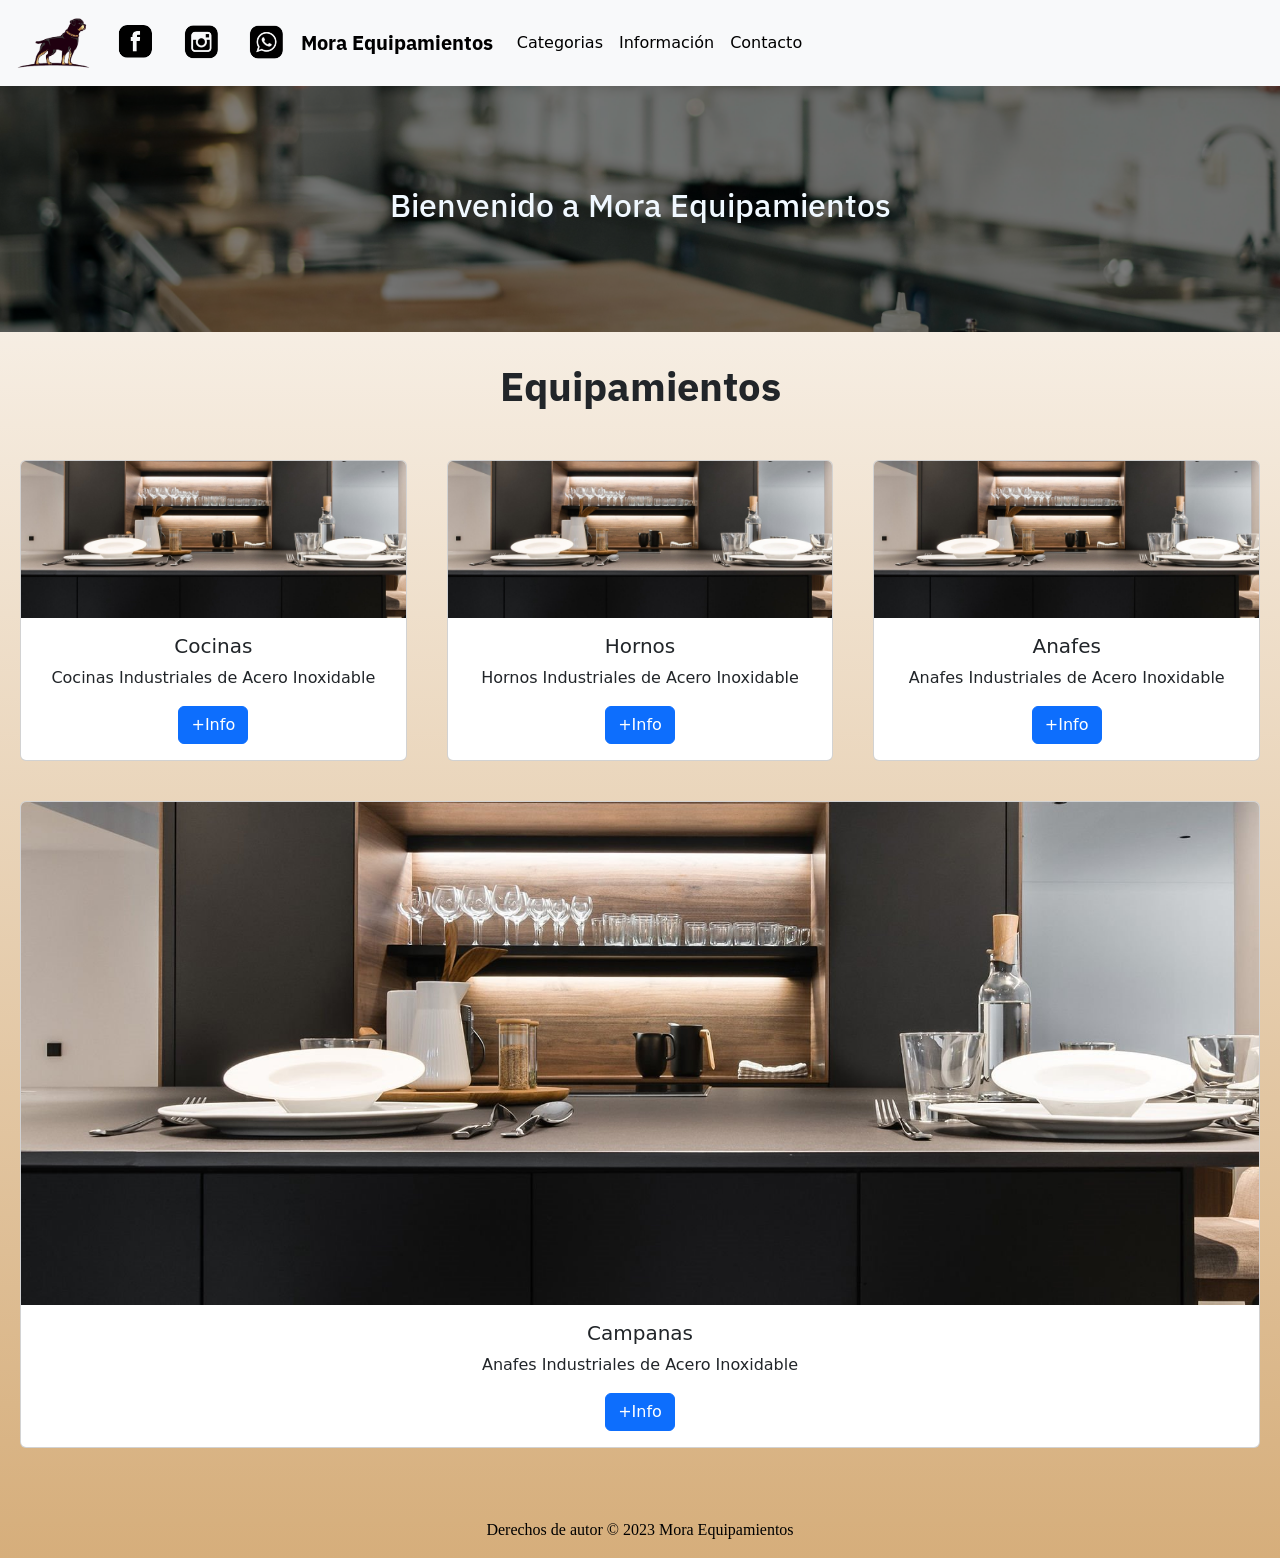
<file: index.html>
<!DOCTYPE html>
<html lang="es">
<head>
  <meta charset="UTF-8">
  <meta http-equiv="X-UA-Compatible" content="IE=edge">
  <meta name="viewport" content="width=device-width, initial-scale=1.0">
  <link rel="shotcut icon" href="./img/Logo1.png"> <!-- Icono de la pestaña -->
  <link href="https://fonts.googleapis.com/css2?family=IBM+Plex+Sans:ital,wght@1,200&display=swap" rel="stylesheet"> <!-- Fuente de Google Fonts -->
  <link rel="stylesheet" href="css/bootstrap.css">
  <title>Mora Equipamientos</title>
</head>

<body>
  <header>
    <nav class="navbar navbar-expand-lg bg-body-tertiary">
      <div class="container-fluid">
      <a class="logo" href="index.html">
      <img src="./img/Logo1.png" alt="logo1" id="logo1"> <!-- Logo de la página -->
      <div class="social-icons">
        <a href="https://www.facebook.com/MoraEquipamientoss"><img src="img/logo-facebook.png" alt="Facebook"></a> <!-- Icono de Facebook -->
        <a href="https://www.instagram.com/mora.equipamiento"><img src="img/logo-instagram.png" alt="Instagram"></a> <!-- Icono de Instagram -->
        <a href="https://wa.me/543413567348"><img src="img/logo-whatsapp.png" alt="WhatsApp"></a> <!-- Icono de WhatsApp -->
      </div>
      <a class="navbar-brand" href="index.html">Mora Equipamientos</a>
   </a>
      <button class="navbar-toggler" type="button" data-bs-toggle="collapse" data-bs-target="#navbarNavDropdown" aria-controls="navbarNavDropdown" aria-expanded="false" aria-label="Toggle navigation">
        <span class="navbar-toggler-icon"></span>
      </button>
      <div class="collapse navbar-collapse" id="navbarNavDropdown">
        <ul class="navbar-nav">
            <li class="nav-item">
            <a class="nav-link active" aria-current="page" href="./pages/categorias.html">Categorias</a>
            </li>
            <li class="nav-item">
            <a class="nav-link active" aria-current="page" href="./pages/informacion.html">Información</a>
            </li>
            <li class="nav-item">
            <a class="nav-link active" aria-current="page" href="./pages/contacto.html">Contacto</a>
            </li>
          </ul>
        </div>
      </div>
    </nav>
    <script src="https://code.jquery.com/jquery-3.6.0.min.js"></script>
    <script src="js/bootstrap.js"></script>    
  </header>

  <div class="hero">
    <h2>Bienvenido a Mora Equipamientos</h2> <!-- Título del hero-->
  </div>

  <div class="h1">
    <h1>Equipamientos</h1> <!-- Título de la sección de equipamientos -->
  </div>

  <div class="card-container">
  <div class="card" style="width: 18rem;">
    <img src="./img/cocinaindustrial.jpg" class="card-img-top" alt="Primer-Imagen-Tarjeta">
    <div class="card-body">
      <h5 class="card-title">Cocinas</h5> <!-- Título de la sección de cocinas -->
      <p class="card-text">Cocinas Industriales de Acero Inoxidable</p>
      <a href="./pages/categorias.html#cocinas" class="btn btn-primary">+Info</a> <!-- Enlace a la sección de cocinas -->
    </div>
  </div>

  <div class="card" style="width: 18rem;">
    <img src="./img/cocinaindustrial.jpg" class="card-img-top" alt="Primer-Imagen-Tarjeta">
    <div class="card-body">
      <h5 class="card-title">Hornos</h5> <!-- Título de la sección de hornos -->
      <p class="card-text">Hornos Industriales de Acero Inoxidable</p>
      <a href="./pages/categorias.html#hornos" class="btn btn-primary">+Info</a> <!-- Enlace a la sección de hornos -->
    </div>
  </div>  

  <div class="card" style="width: 18rem;">
    <img src="./img/cocinaindustrial.jpg" class="card-img-top" alt="Primer-Imagen-Tarjeta">
    <div class="card-body">
      <h5 class="card-title">Anafes</h5> <!-- Título de la sección de hornos -->
      <p class="card-text">Anafes Industriales de Acero Inoxidable</p>
      <a href="./pages/categorias.html#anafes" class="btn btn-primary">+Info</a> <!-- Enlace a la sección de anafes -->
    </div>
  </div> 

  <div class="card" style="width: 18rem;">
    <img src="./img/cocinaindustrial.jpg" class="card-img-top" alt="Primer-Imagen-Tarjeta">
    <div class="card-body">
      <h5 class="card-title">Campanas</h5> <!-- Título de la sección de campanas -->
      <p class="card-text">Anafes Industriales de Acero Inoxidable</p>
      <a href="./pages/categorias.html#campanas" class="btn btn-primary">+Info</a> <!-- Enlace a la sección de campanas -->
    </div>
  </div>
  </div>

  <footer class="footer">
    <p>Derechos de autor &copy; 2023 Mora Equipamientos</p>
  </footer> <!-- Footer / Pie de página -->

</body>
</html>
</file>
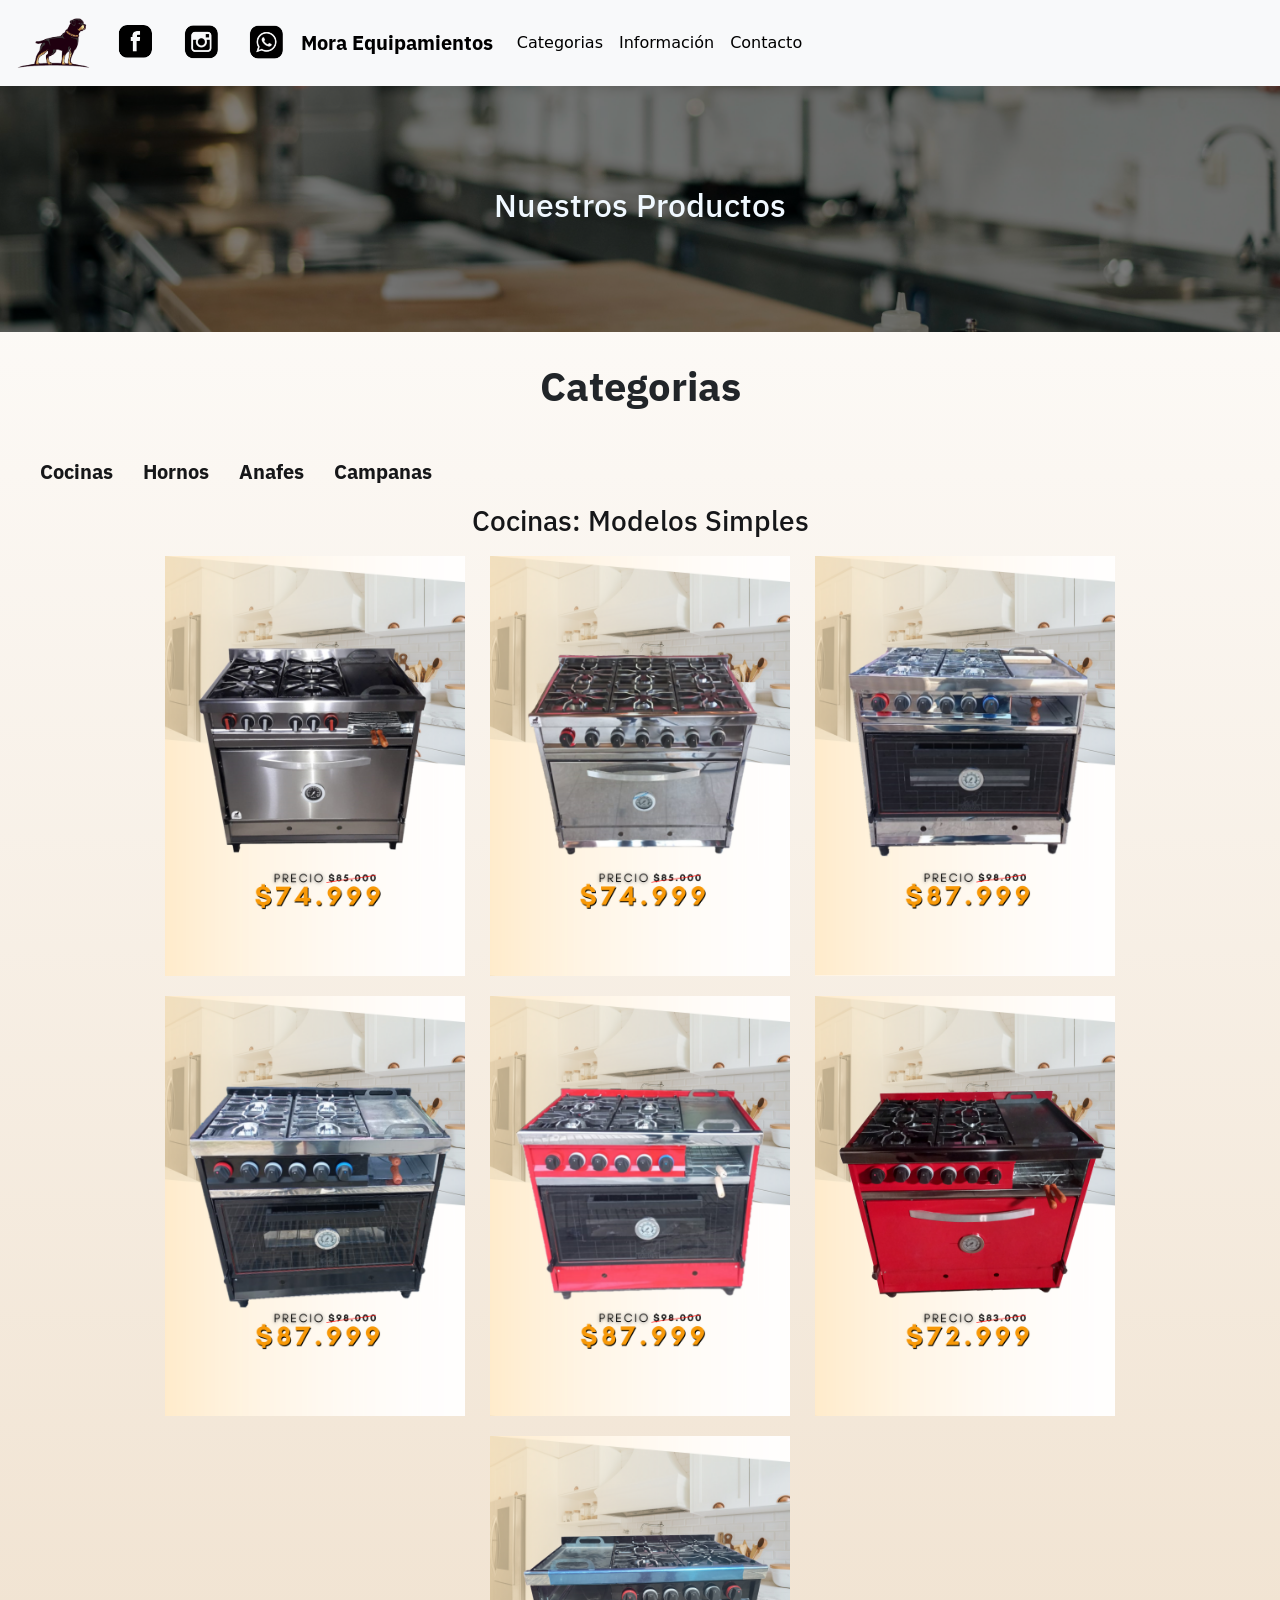
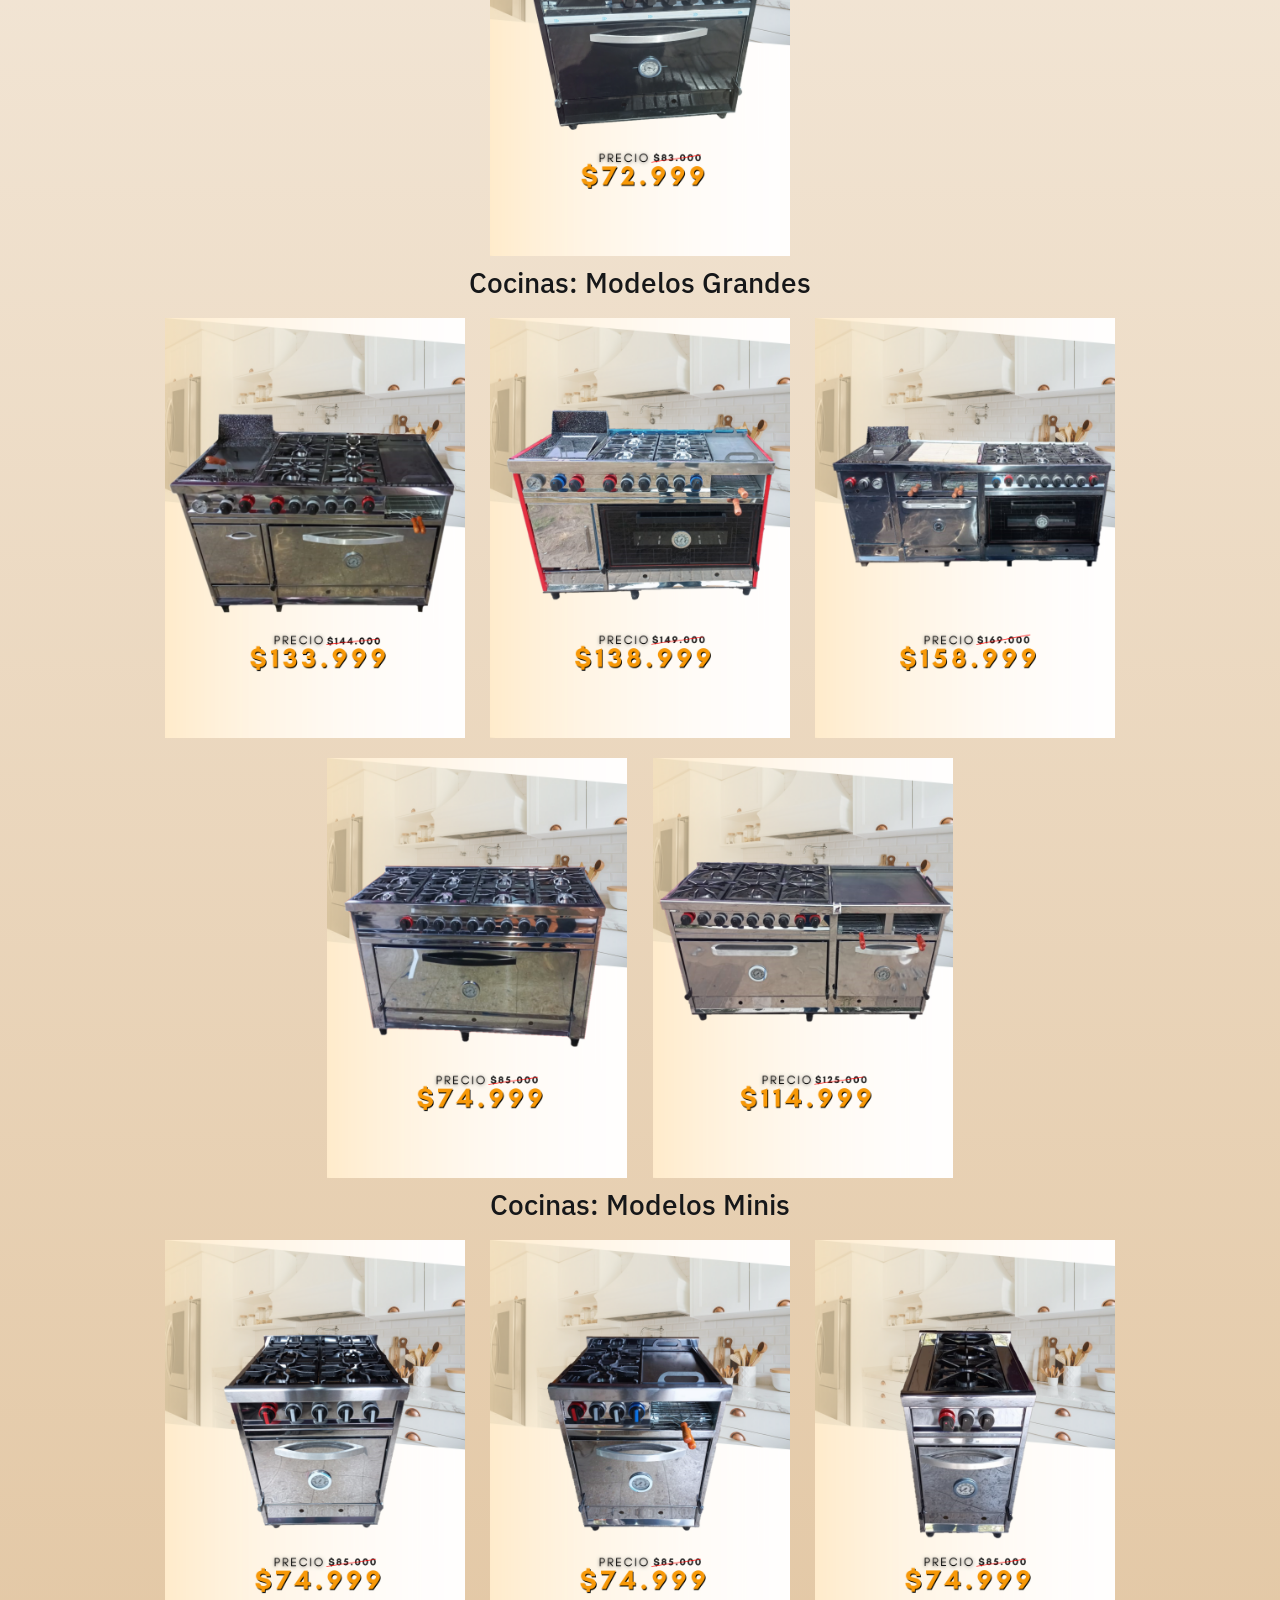
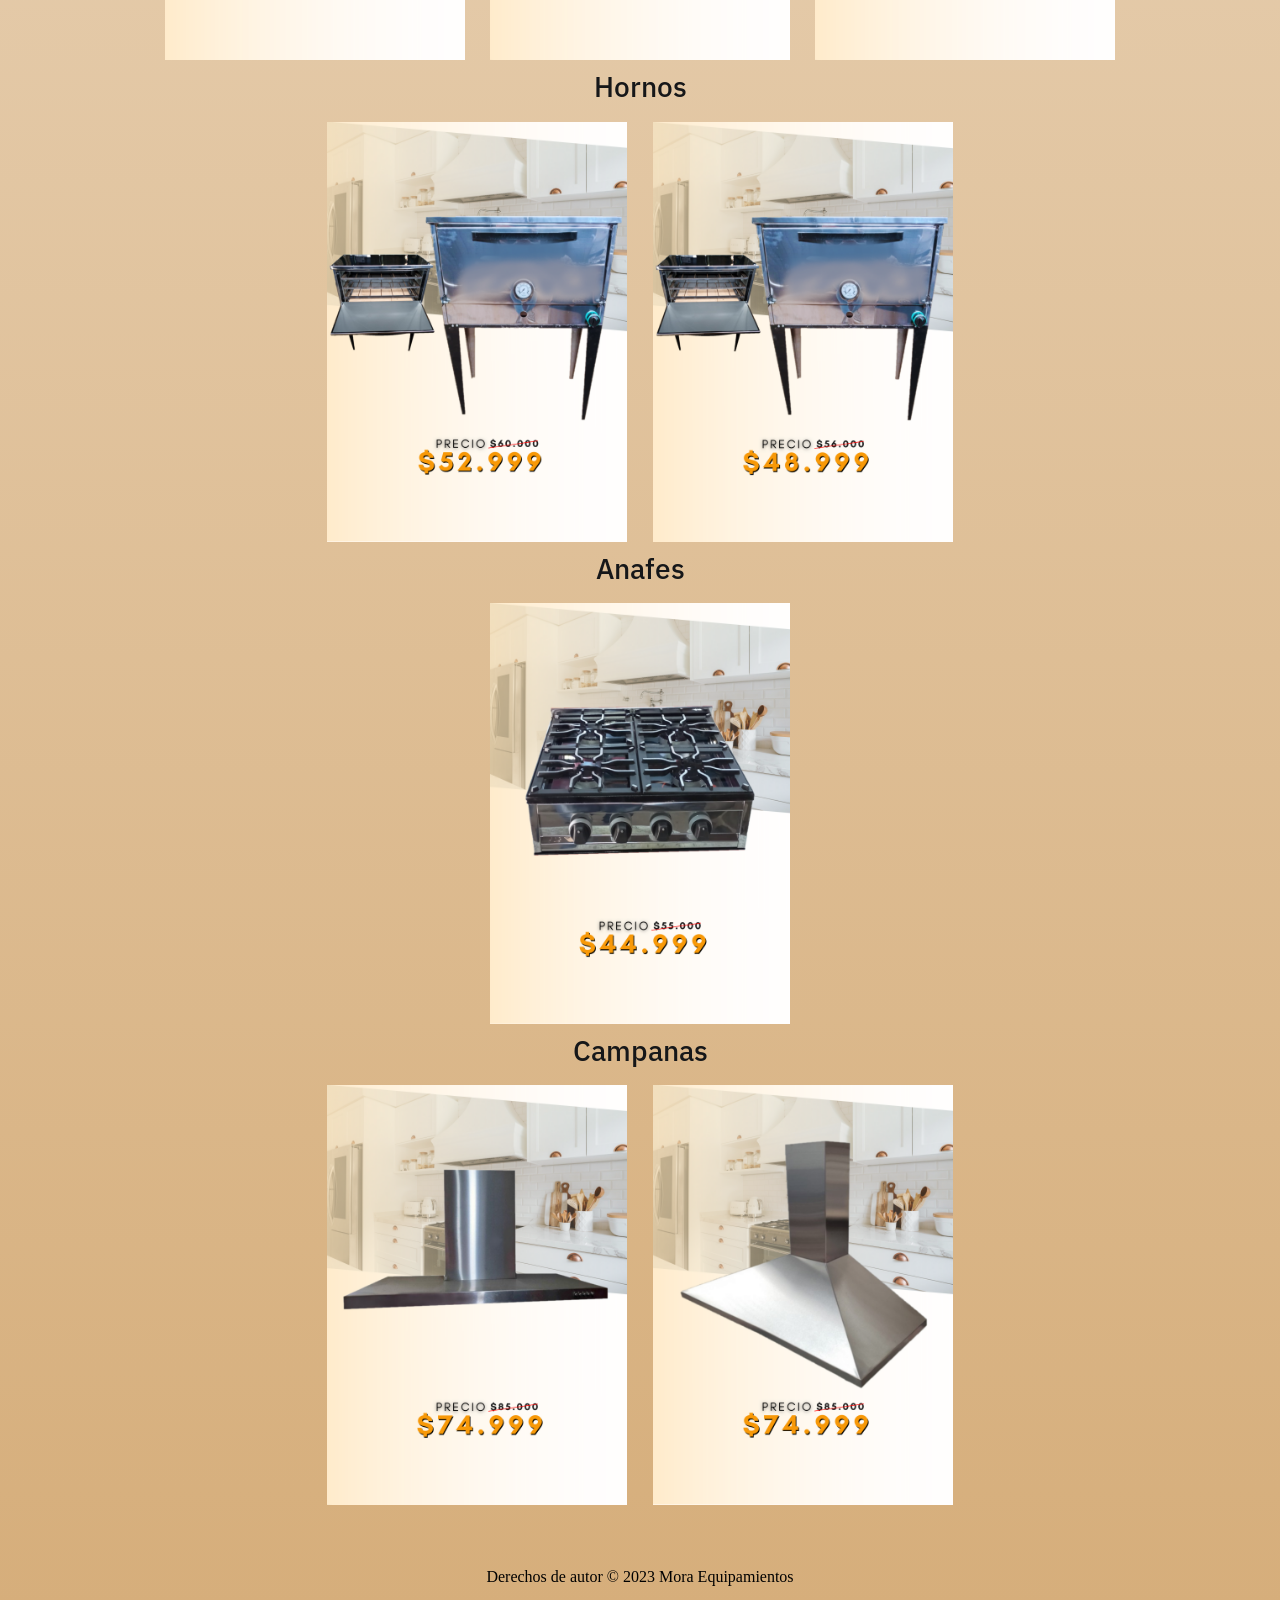
<file: pages/categorias.html>
<!DOCTYPE html>
<html lang="es">
<head>
  <meta charset="UTF-8">
  <meta http-equiv="X-UA-Compatible" content="IE=edge">
  <meta name="viewport" content="width=device-width, initial-scale=1.0">
  <link rel="shotcut icon" href="../img/Logo1.png"> <!-- Icono de la pestaña -->
  <link href="https://fonts.googleapis.com/css2?family=IBM+Plex+Sans:ital,wght@1,200&display=swap" rel="stylesheet"> <!-- Fuente de Google Fonts -->
  <link rel="stylesheet" href="../css/bootstrap.css">
  <title>Mora Equipamientos</title>
</head>

<body>
  <header>
    <nav class="navbar navbar-expand-lg bg-body-tertiary">
      <div class="container-fluid">
      <a class="logo" href="../index.html">
      <img src="../img/Logo1.png" alt="logo1" id="logo1"> <!-- Logo de la página -->
      <div class="social-icons">
        <a href="https://www.facebook.com/MoraEquipamientoss"><img src="../img/logo-facebook.png" alt="Facebook"></a> <!-- Icono de Facebook -->
        <a href="https://www.instagram.com/mora.equipamiento"><img src="../img/logo-instagram.png" alt="Instagram"></a> <!-- Icono de Instagram -->
        <a href="https://wa.me/543413567348"><img src="../img/logo-whatsapp.png" alt="WhatsApp"></a> <!-- Icono de WhatsApp -->
      </div>
      <a class="navbar-brand" href="../index.html">Mora Equipamientos</a>
   </a>
      <button class="navbar-toggler" type="button" data-bs-toggle="collapse" data-bs-target="#navbarNavDropdown" aria-controls="navbarNavDropdown" aria-expanded="false" aria-label="Toggle navigation">
        <span class="navbar-toggler-icon"></span>
      </button>
      <div class="collapse navbar-collapse" id="navbarNavDropdown">
        <ul class="navbar-nav">
            <li class="nav-item">
            <a class="nav-link active" aria-current="page" href="categorias.html">Categorias</a>
            </li>
            <li class="nav-item">
            <a class="nav-link active" aria-current="page" href="informacion.html">Información</a>
            </li>
            <li class="nav-item">
            <a class="nav-link active" aria-current="page" href="contacto.html">Contacto</a>
            </li>
          </ul>
        </div>
      </div>
    </nav>
    <script src="https://code.jquery.com/jquery-3.6.0.min.js"></script>
    <script src="../js/bootstrap.js"></script>    
  </header>

  <div class="hero">
    <h2>Nuestros Productos</h2> <!-- Título del hero-->
  </div>

  <div class="h1">
    <h1>Categorias</h1> <!-- Título de la sección de equipamientos -->
  </div>

  <senction class="categorias-completo">
    <section class="section-categorias">
  
      <div class="grid-container"> <!-- Contenedor Principal -->
          <div class="grid-item">
            <a class="grid-item-titulo" href="#simples">
              <h4>Cocinas</h4> <!-- Titulo de Cocinas -->
         </a>
          </div>
          <div class="grid-item">
            <a class="grid-item-titulo" href="#hornos">
              <h4>Hornos</h4> <!-- Titulo de Hornos -->
         </a>
          </div>
          <div class="grid-item">
            <a class="grid-item-titulo" href="#anafes">
              <h4>Anafes</h4> <!-- Titulo de Anafes -->
         </a>
          </div>
          <div class="grid-item">
            <a class="grid-item-titulo" href="#campanas">
              <h4>Campanas</h4> <!-- Titulo de Campanas -->
         </a>
          </div>
        </div>  
    </section>

  <section class="primer-section-categorias"> <!-- Sección de imagenes de Cocinas: Simples -->
    <div id="simples" class="title-primero-section">
      <h3>Cocinas: Modelos Simples</h3> <!-- Titulo de Sección de imagenes de Cocinas: Modelos Simples -->
    </div>
    <div>
        <img class="image77" src="../img/imagen1.png" alt="Cocina1">
        <img class="image77" src="../img/imagen14.png" alt="Cocina14">
        <img class="image77" src="../img/imagen10.png" alt="Cocina10">
        <img class="image77" src="../img/imagen11.png" alt="Cocina11">
        <img class="image77" src="../img/imagen9.png" alt="Cocina9">
        <img class="image77" src="../img/imagen12.png" alt="Cocina12">
        <img class="image77" src="../img/imagen13.png" alt="Cocina13">
    </div>

    <div id="multiples" class="title-primero-section"> <!-- Sección de imagenes de Cocinas: Grandes -->
      <h3>Cocinas: Modelos Grandes</h3> <!-- Titulo de Sección de imagenes de Cocinas: Grandes -->
    </div>
    <div>
        <img class="image77" src="../img/imagen16.png" alt="Cocina16">
        <img class="image77" src="../img/imagen19.png" alt="Cocina19">
        <img class="image77" src="../img/imagen17.png" alt="Cocina17">
        <img class="image77" src="../img/imagen2.png" alt="Cocina2">
        <img class="image77" src="../img/imagen18.png" alt="Cocina18">
    </div>

    <div id="mini" class="title-primero-section"> <!-- Sección de imagenes de Cocinas: Minis -->
      <h3>Cocinas: Modelos Minis</h3> <!-- Titulo de Sección de imagenes de Cocinas: Minis -->
    </div>
    <div>
        <img class="image77" src="../img/imagen6.png" alt="Cocina6">
        <img class="image77" src="../img/imagen7.png" alt="Cocina7">
        <img class="image77" src="../img/imagen8.png" alt="Cocina8">
    </div>

    <div id="hornos" class="title-primero-section"> <!-- Sección de imagenes de Hornos -->
      <h3>Hornos</h3> <!-- Titulo de Sección de imagenes de Hornos -->
    </div>
    <div>
        <img class="image77" src="../img/imagen20.png" alt="Cocina20">
        <img class="image77" src="../img/imagen21.png" alt="Cocina21">
    </div>

    <div id="anafes" class="title-primero-section"> <!-- Sección de imagenes de Anafes -->
      <h3>Anafes</h3> <!-- Titulo de Sección de imagenes de Anafes -->
    </div>
    <div>
        <img class="image77" src="../img/imagen22.png" alt="Anafe22">
    </div>

    <div id="campanas" class="title-primero-section"> <!-- Sección de imagenes de Campanas -->
      <h3>Campanas</h3> <!-- Titulo de Sección de imagenes de Campanas -->
    </div>
    <div>
        <img class="image77" src="../img/imagen4.png" alt="Campana4">
        <img class="image77" src="../img/imagen5.png" alt="Campana5">
    </div>
  </section>

  <footer class="footer">
    <p>Derechos de autor &copy; 2023 Mora Equipamientos</p>
  </footer> <!-- Footer / Pie de página -->

</body>
</html>
</file>
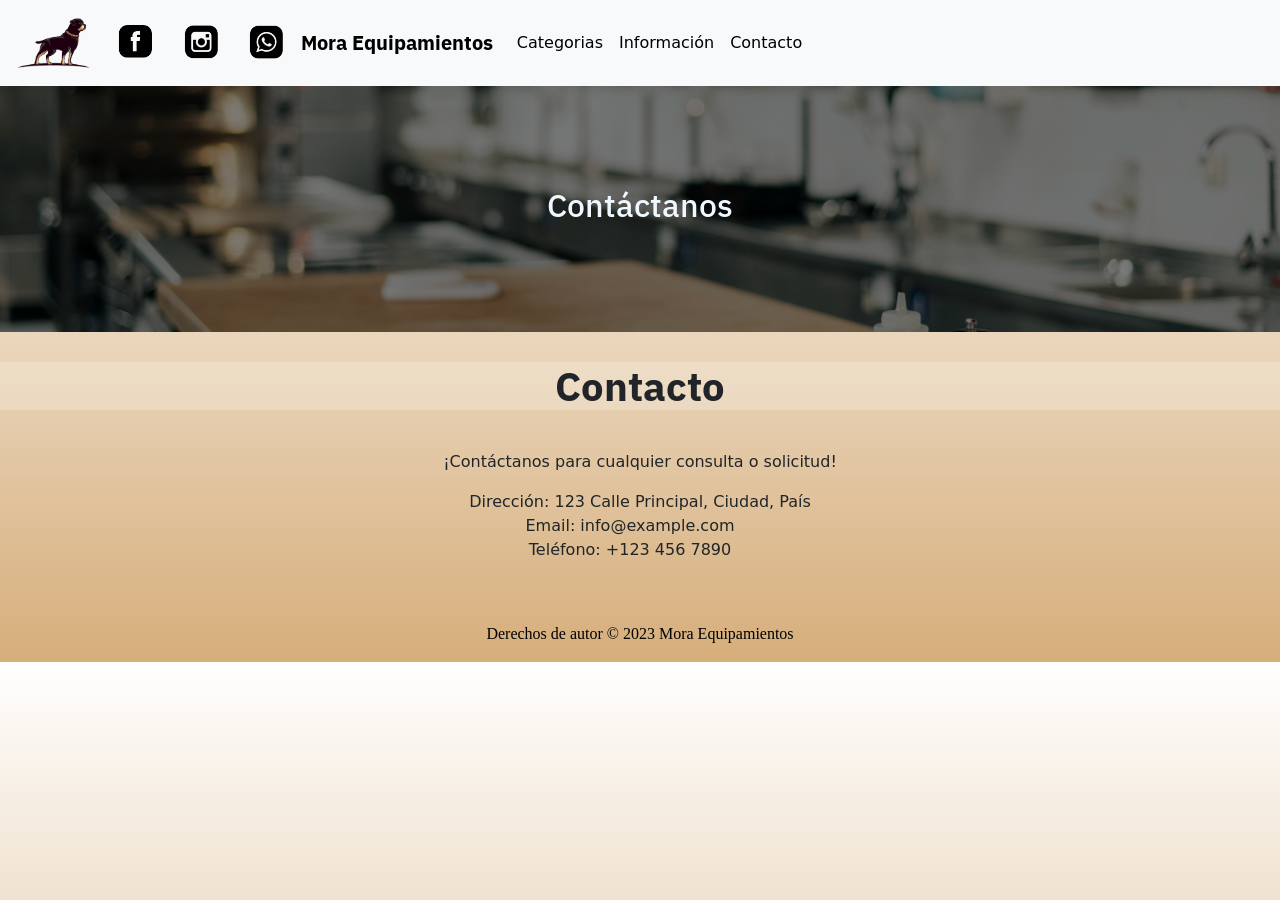
<file: pages/contacto.html>
<!DOCTYPE html>
<html lang="es">
<head>
  <meta charset="UTF-8">
  <meta http-equiv="X-UA-Compatible" content="IE=edge">
  <meta name="viewport" content="width=device-width, initial-scale=1.0">
  <link rel="shotcut icon" href="../img/Logo1.png"> <!-- Icono de la pestaña -->
  <link href="https://fonts.googleapis.com/css2?family=IBM+Plex+Sans:ital,wght@1,200&display=swap" rel="stylesheet"> <!-- Fuente de Google Fonts -->
  <link rel="stylesheet" href="../css/bootstrap.css">
  <title>Mora Equipamientos</title>
</head>

<body>
  <header>
    <nav class="navbar navbar-expand-lg bg-body-tertiary">
      <div class="container-fluid">
      <a class="logo" href="../index.html">
      <img src="../img/Logo1.png" alt="logo1" id="logo1"> <!-- Logo de la página -->
      <div class="social-icons">
        <a href="https://www.facebook.com/MoraEquipamientoss"><img src="../img/logo-facebook.png" alt="Facebook"></a> <!-- Icono de Facebook -->
        <a href="https://www.instagram.com/mora.equipamiento"><img src="../img/logo-instagram.png" alt="Instagram"></a> <!-- Icono de Instagram -->
        <a href="https://wa.me/543413567348"><img src="../img/logo-whatsapp.png" alt="WhatsApp"></a> <!-- Icono de WhatsApp -->
      </div>
      <a class="navbar-brand" href="../index.html">Mora Equipamientos</a>
   </a>
      <button class="navbar-toggler" type="button" data-bs-toggle="collapse" data-bs-target="#navbarNavDropdown" aria-controls="navbarNavDropdown" aria-expanded="false" aria-label="Toggle navigation">
        <span class="navbar-toggler-icon"></span>
      </button>
      <div class="collapse navbar-collapse" id="navbarNavDropdown">
        <ul class="navbar-nav">
            <li class="nav-item">
            <a class="nav-link active" aria-current="page" href="categorias.html">Categorias</a>
            </li>
            <li class="nav-item">
            <a class="nav-link active" aria-current="page" href="informacion.html">Información</a>
            </li>
            <li class="nav-item">
            <a class="nav-link active" aria-current="page" href="contacto.html">Contacto</a>
            </li>
          </ul>
        </div>
      </div>
    </nav>
    <script src="https://code.jquery.com/jquery-3.6.0.min.js"></script>
    <script src="../js/bootstrap.js"></script>    
  </header>

  <div class="hero">
    <h2>Contáctanos</h2> <!-- Título del hero-->
  </div>

  <div class="h1-contacto">
    <h1>Contacto</h1> <!-- Título de la sección de equipamientos -->
  </div>

<div>
  <section id="contacto">
    <p>¡Contáctanos para cualquier consulta o solicitud!</p> <!-- Sub-titulo de contacto -->
    <div class="contact-info">
        <span>Dirección: 123 Calle Principal, Ciudad, País</span> <!-- Direccion -->
      </div>
      <div class="contact-item">
        <span>Email: info@example.com</span> <!-- Correo -->
      </div>
      <div class="contact-item">
        <span>Teléfono: +123 456 7890</span> <!-- Telefono -->
      </div>
    </div>
  </section>
</div>

<footer class="footer">
  <p>Derechos de autor &copy; 2023 Mora Equipamientos</p>
</footer> <!-- Footer / Pie de página -->

</body>
</html>
</file>
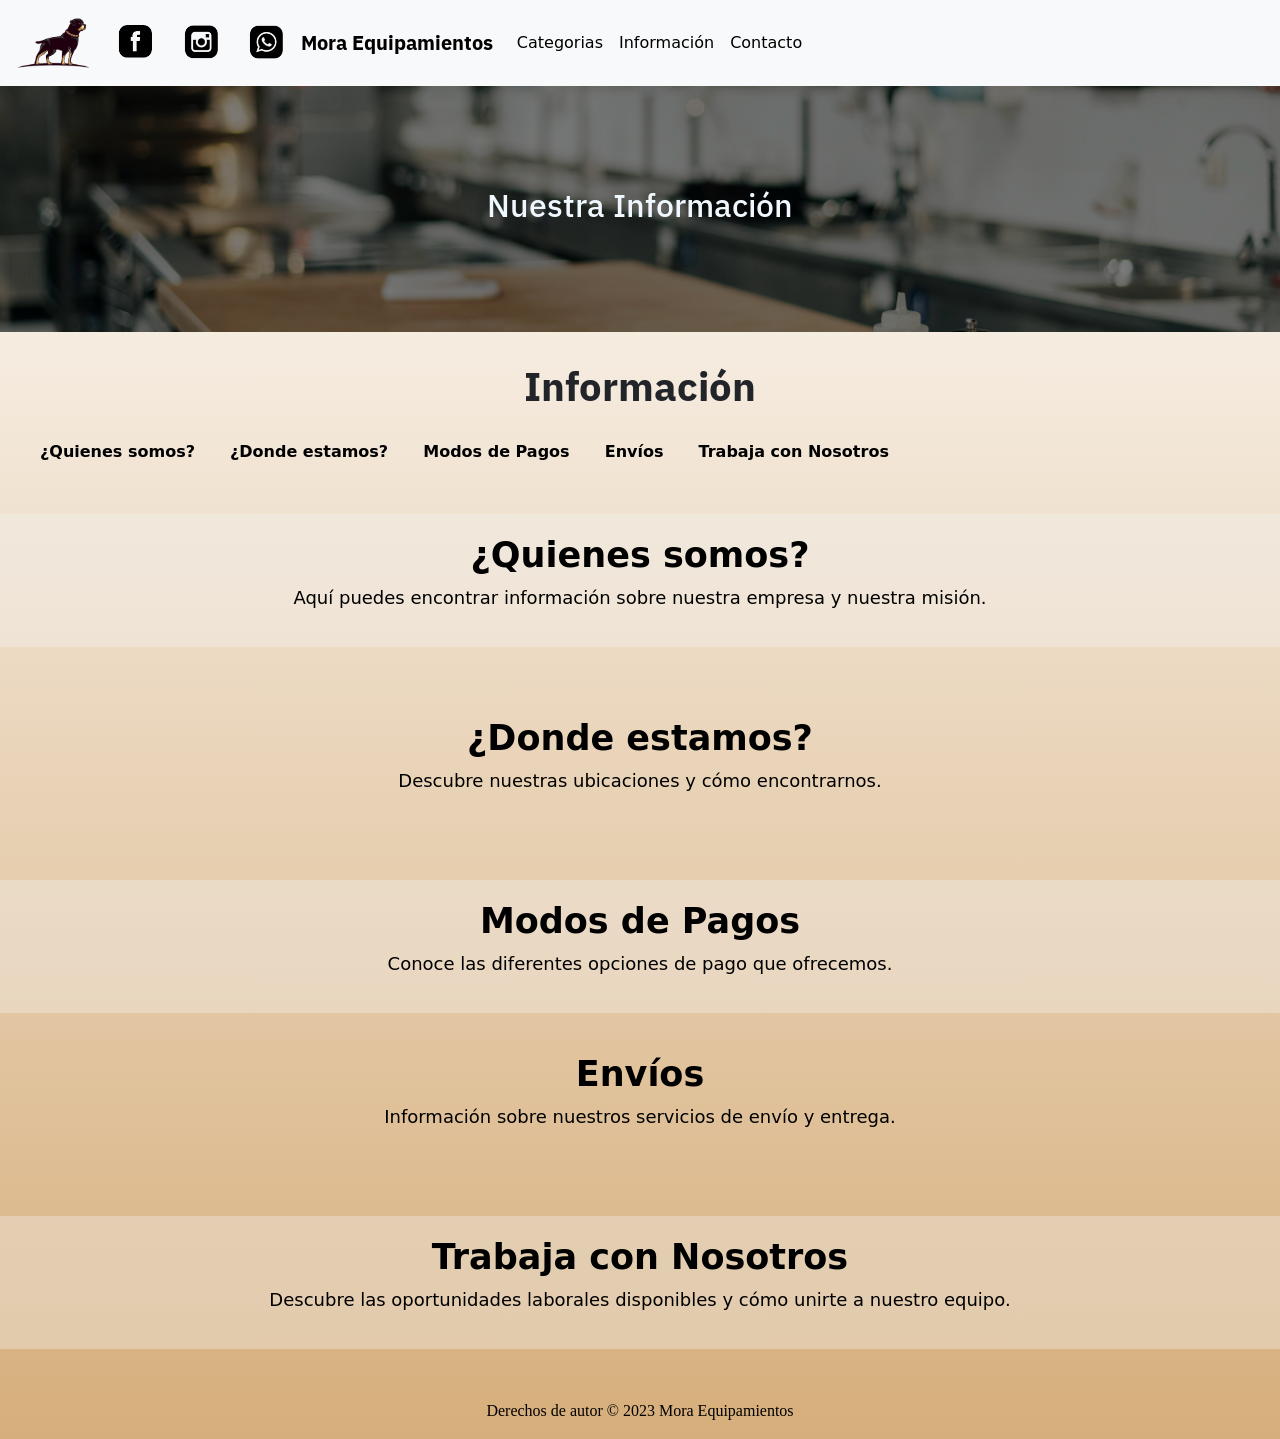
<file: pages/informacion.html>
<!DOCTYPE html>
<html lang="es">
<head>
  <meta charset="UTF-8">
  <meta http-equiv="X-UA-Compatible" content="IE=edge">
  <meta name="viewport" content="width=device-width, initial-scale=1.0">
  <link rel="shotcut icon" href="../img/Logo1.png"> <!-- Icono de la pestaña -->
  <link href="https://fonts.googleapis.com/css2?family=IBM+Plex+Sans:ital,wght@1,200&display=swap" rel="stylesheet"> <!-- Fuente de Google Fonts -->
  <link rel="stylesheet" href="../css/bootstrap.css">
  <title>Mora Equipamientos</title>
</head>

<body>
  <header>
    <nav class="navbar navbar-expand-lg bg-body-tertiary">
      <div class="container-fluid">
      <a class="logo" href="../index.html">
      <img src="../img/Logo1.png" alt="logo1" id="logo1"> <!-- Logo de la página -->
      <div class="social-icons">
        <a href="https://www.facebook.com/MoraEquipamientoss"><img src="../img/logo-facebook.png" alt="Facebook"></a> <!-- Icono de Facebook -->
        <a href="https://www.instagram.com/mora.equipamiento"><img src="../img/logo-instagram.png" alt="Instagram"></a> <!-- Icono de Instagram -->
        <a href="https://wa.me/543413567348"><img src="../img/logo-whatsapp.png" alt="WhatsApp"></a> <!-- Icono de WhatsApp -->
      </div>
      <a class="navbar-brand" href="../index.html">Mora Equipamientos</a>
   </a>
      <button class="navbar-toggler" type="button" data-bs-toggle="collapse" data-bs-target="#navbarNavDropdown" aria-controls="navbarNavDropdown" aria-expanded="false" aria-label="Toggle navigation">
        <span class="navbar-toggler-icon"></span>
      </button>
      <div class="collapse navbar-collapse" id="navbarNavDropdown">
        <ul class="navbar-nav">
            <li class="nav-item">
            <a class="nav-link active" aria-current="page" href="categorias.html">Categorias</a>
            </li>
            <li class="nav-item">
            <a class="nav-link active" aria-current="page" href="informacion.html">Información</a>
            </li>
            <li class="nav-item">
            <a class="nav-link active" aria-current="page" href="contacto.html">Contacto</a>
            </li>
          </ul>
        </div>
      </div>
    </nav>
    <script src="https://code.jquery.com/jquery-3.6.0.min.js"></script>
    <script src="../js/bootstrap.js"></script>    
  </header>

  <div class="hero">
    <h2>Nuestra Información</h2> <!-- Título del hero-->
  </div>

  <div class="h1">
    <h1>Información</h1> <!-- Título de la sección de equipamientos -->
  </div>

<div>
    <!-- Menu Principal de Informacion -->
    <ul class="menu2">
      <li><a href="#quienes-somos">¿Quienes somos?</a></li>
      <li><a href="#donde-estamos">¿Donde estamos?</a></li>
      <li><a href="#modos-pagos">Modos de Pagos</a></li>
      <li><a href="#envios">Envíos</a></li>
      <li><a href="#trabaja-con-nosotros">Trabaja con Nosotros</a></li>
    </ul>
  
  <section id="quienes-somos"> <!-- Sección Quienes somos-->
    <h3>¿Quienes somos?</h3>
    <p>Aquí puedes encontrar información sobre nuestra empresa y nuestra misión.</p>
  </section>
  <section id="donde-estamos"> <!-- Sección Donde Estamos-->
    <h3>¿Donde estamos?</h3>
    <p>Descubre nuestras ubicaciones y cómo encontrarnos.</p>
  </section>
  <section id="modos-pagos"> <!-- Sección Modos de Pagos-->
    <h3>Modos de Pagos</h3>
    <p>Conoce las diferentes opciones de pago que ofrecemos.</p>
  </section>
  <section id="envios"> <!-- Sección de Envios-->
    <h3>Envíos</h3>
    <p>Información sobre nuestros servicios de envío y entrega.</p>
  </section>
  <section id="trabaja-con-nosotros"> <!-- Sección Trabaja con nosotros-->
    <h3>Trabaja con Nosotros</h3>
    <p>Descubre las oportunidades laborales disponibles y cómo unirte a nuestro equipo.</p>
  </section>
</div>

<footer class="footer">
  <p>Derechos de autor &copy; 2023 Mora Equipamientos</p>
</footer> <!-- Footer / Pie de página -->

</body>
</html>
</file>
